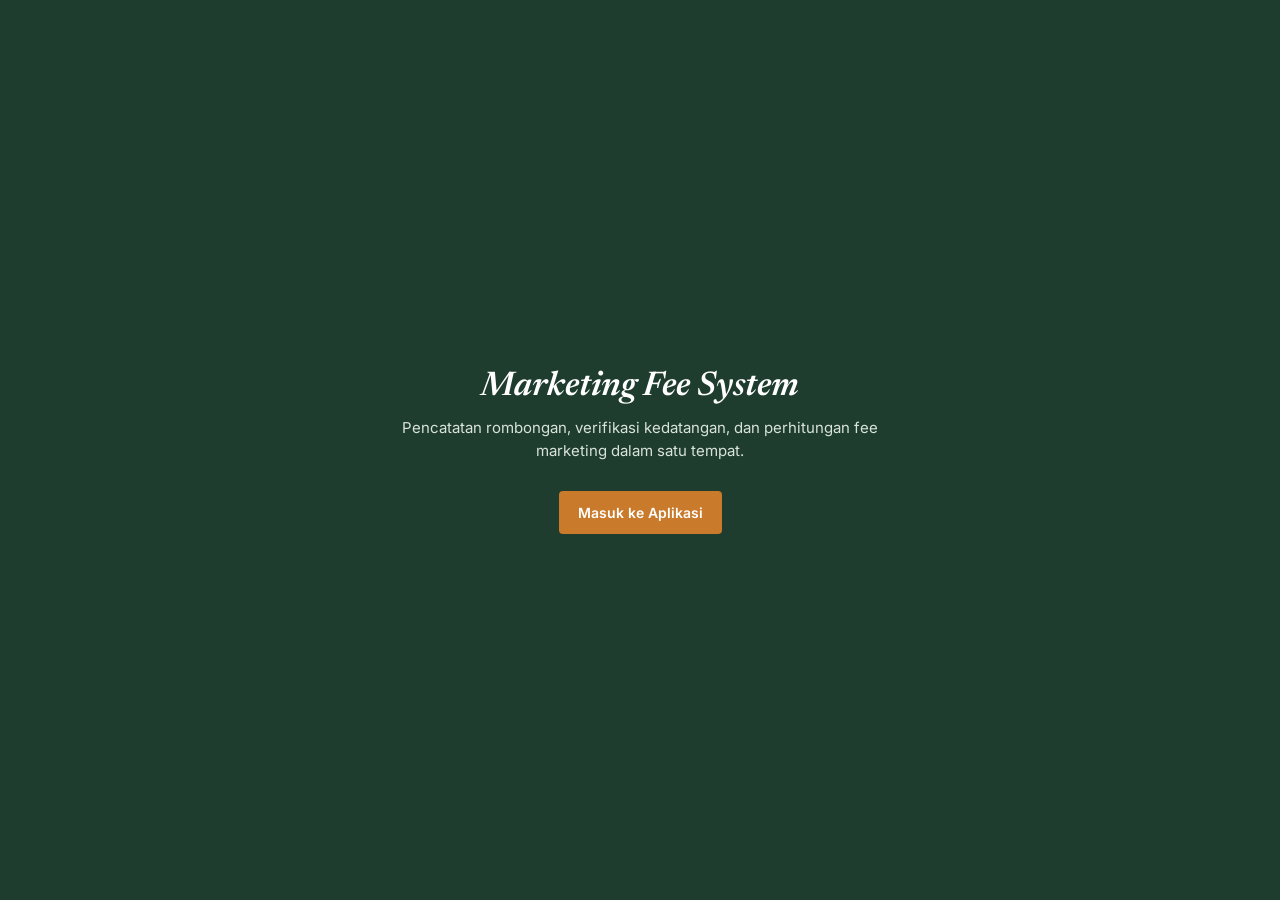
<file: index.html>
<!DOCTYPE html>
<!--
/******************************************************************
 * PROJECT      : Marketing Fee & Rombongan Tracking System
 * MODULE       : Frontend Page
 * FILE         : index.html
 * VERSION      : v1.0.0
 * AUTHOR       : Jimmy Method Generator
 * CREATED      : 2026-09-05
 * LAST UPDATE  : 2026-09-05
 *
 * DESCRIPTION
 * ----------------------------------------------------------------
 * Landing page publik. Tidak berisi data sensitif, hanya pintu
 * masuk ke halaman login.
 ******************************************************************/
-->
<html lang="id">
<head>
    <meta charset="UTF-8" />
    <meta name="viewport" content="width=device-width, initial-scale=1.0" />
    <title>Marketing Fee System</title>
    <link rel="preconnect" href="https://fonts.googleapis.com" />
    <link href="https://fonts.googleapis.com/css2?family=Newsreader:ital,wght@0,500;0,600;1,500&family=Inter:wght@400;500;600;700&display=swap" rel="stylesheet" />
    <link rel="stylesheet" href="assets/css/main.css" />
    <link rel="stylesheet" href="assets/css/responsive.css" />
</head>
<body>

    <div class="landing">
        <div class="landing-inner">
            <h1>Marketing Fee System</h1>
            <p>Pencatatan rombongan, verifikasi kedatangan, dan perhitungan fee marketing dalam satu tempat.</p>
            <a class="btn btn-accent" href="login.html">Masuk ke Aplikasi</a>
        </div>
    </div>

</body>
</html>
</file>
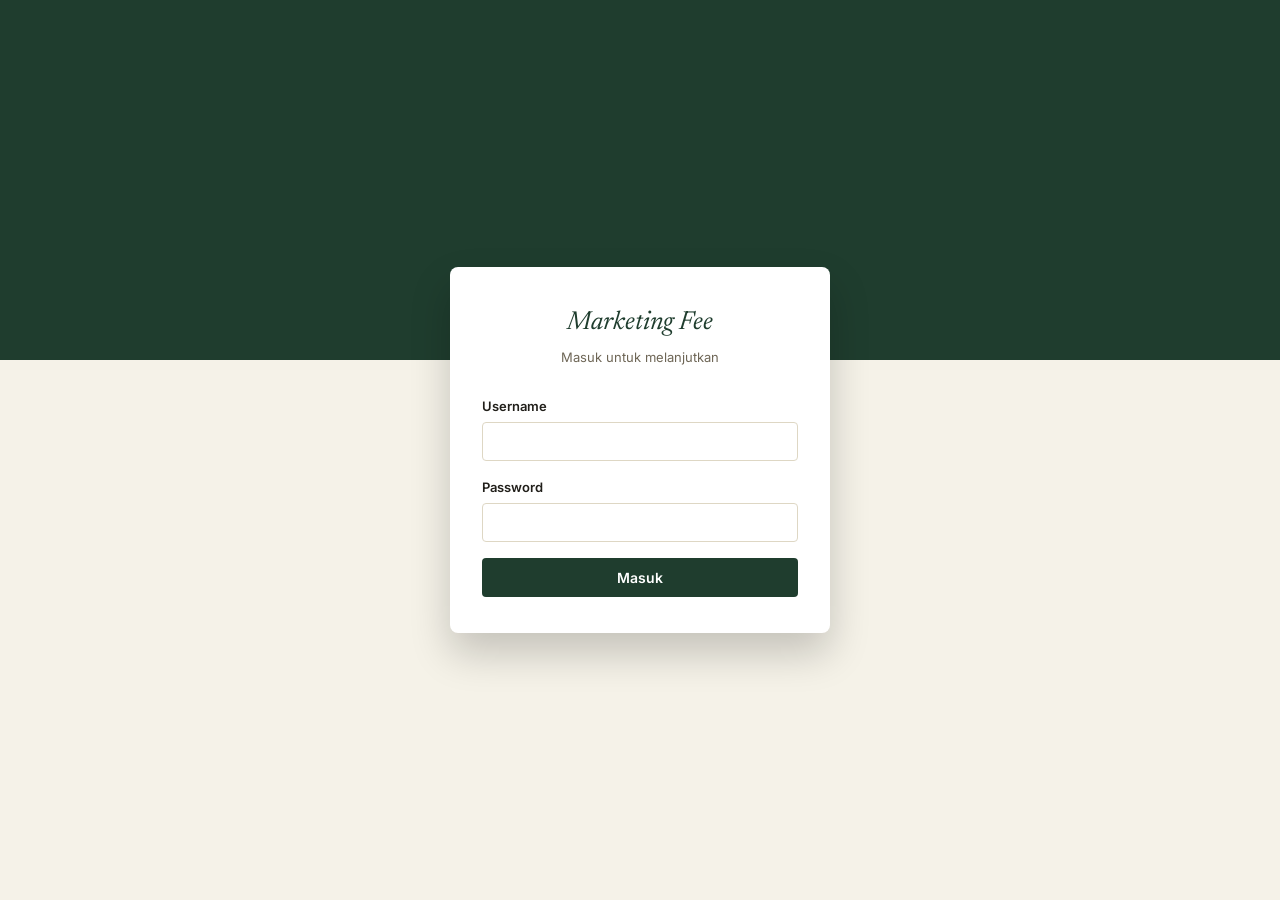
<file: admin.html>
<!DOCTYPE html>
<!--
/******************************************************************
 * PROJECT      : Marketing Fee & Rombongan Tracking System
 * MODULE       : Frontend Page
 * FILE         : admin.html
 * VERSION      : v1.0.0
 * AUTHOR       : Jimmy Method Generator
 * CREATED      : 2026-09-05
 * LAST UPDATE  : 2026-09-05
 *
 * DESCRIPTION
 * ----------------------------------------------------------------
 * Halaman verifikasi kedatangan rombongan untuk role ADMIN dan
 * SUPER_ADMIN. Menampilkan rombongan hari ini dan pending tracking
 * (termasuk pending dari hari-hari sebelumnya).
 ******************************************************************/
-->
<html lang="id">
<head>
    <meta charset="UTF-8" />
    <meta name="viewport" content="width=device-width, initial-scale=1.0" />
    <title>Tracking — Marketing Fee System</title>
    <link rel="preconnect" href="https://fonts.googleapis.com" />
    <link href="https://fonts.googleapis.com/css2?family=Newsreader:ital,wght@0,500;0,600;1,500&family=Inter:wght@400;500;600;700&display=swap" rel="stylesheet" />
    <link rel="stylesheet" href="assets/css/main.css" />
    <link rel="stylesheet" href="assets/css/responsive.css" />
</head>
<body>

    <div class="app-shell">
        <aside class="sidebar" id="sidebarSlot"></aside>

        <main class="main-content">
            <div class="page-header">
                <div>
                    <h1>Tracking Rombongan</h1>
                    <div class="page-subtitle">Verifikasi kedatangan rombongan dan catat total belanja aktual.</div>
                </div>
            </div>

            <div class="card">
                <div class="tabs">
                    <button class="tab-item active" id="tabBtnToday">Hari Ini</button>
                    <button class="tab-item" id="tabBtnPending">Pending Tracking</button>
                </div>
                <div id="visitsTableSlot"></div>
            </div>
        </main>
    </div>

    <script src="config/public-config.js"></script>
    <script src="assets/js/api.js"></script>
    <script src="assets/js/auth.js"></script>
    <script src="assets/js/app.js"></script>
    <script src="assets/js/admin.js"></script>
    <script>
        adminInit();
    </script>

</body>
</html>
</file>
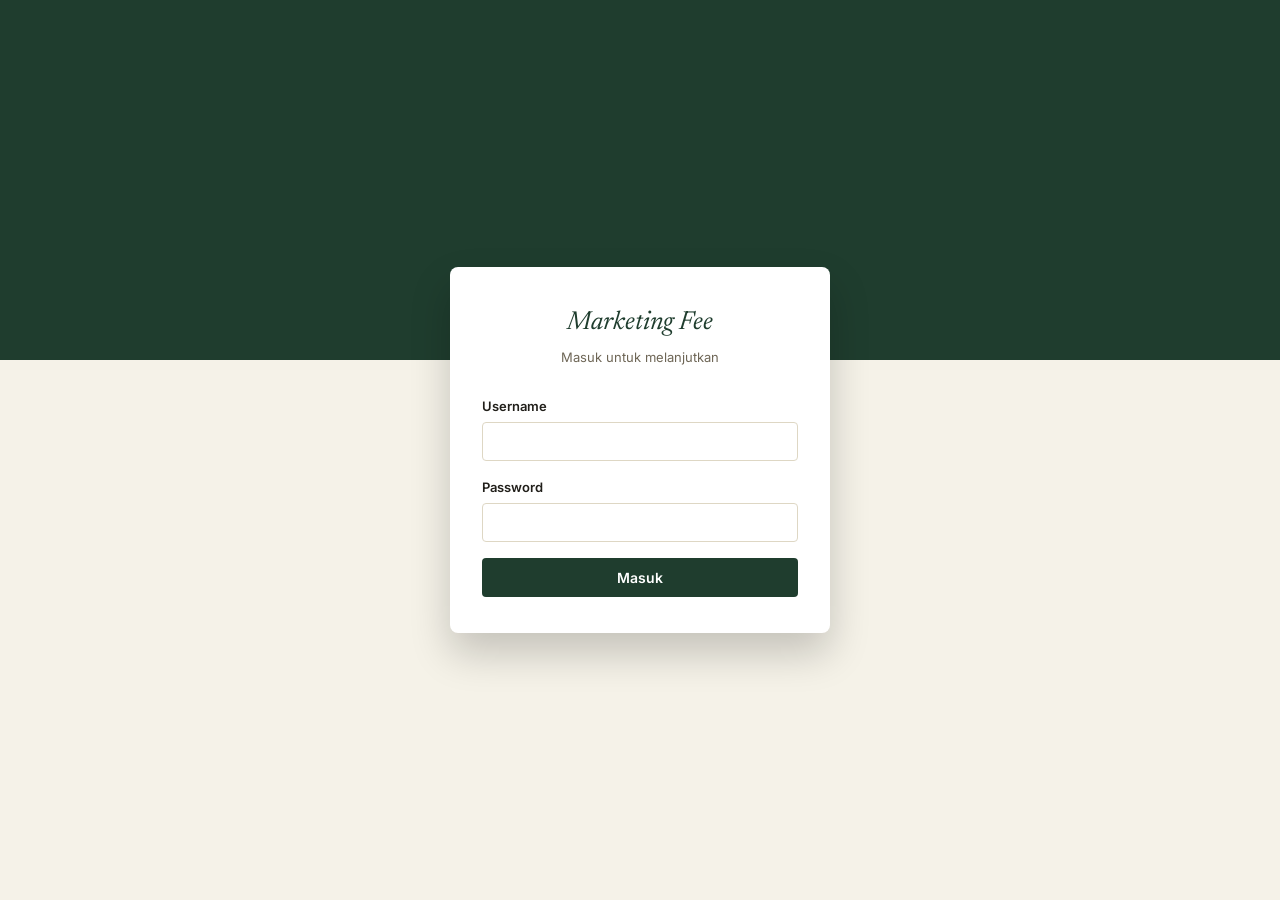
<file: dashboard.html>
<!DOCTYPE html>
<!--
/******************************************************************
 * PROJECT      : Marketing Fee & Rombongan Tracking System
 * MODULE       : Frontend Page
 * FILE         : dashboard.html
 * VERSION      : v1.0.0
 * AUTHOR       : Jimmy Method Generator
 * CREATED      : 2026-09-05
 * LAST UPDATE  : 2026-09-05
 *
 * DESCRIPTION
 * ----------------------------------------------------------------
 * Halaman dashboard untuk seluruh role. SUPER_ADMIN mendapat tab
 * tambahan: Users, Teams, Fee Rules, Audit Log.
 ******************************************************************/
-->
<html lang="id">
<head>
    <meta charset="UTF-8" />
    <meta name="viewport" content="width=device-width, initial-scale=1.0" />
    <title>Dashboard — Marketing Fee System</title>
    <link rel="preconnect" href="https://fonts.googleapis.com" />
    <link href="https://fonts.googleapis.com/css2?family=Newsreader:ital,wght@0,500;0,600;1,500&family=Inter:wght@400;500;600;700&display=swap" rel="stylesheet" />
    <link rel="stylesheet" href="assets/css/main.css" />
    <link rel="stylesheet" href="assets/css/responsive.css" />
</head>
<body>

    <div class="app-shell">
        <aside class="sidebar" id="sidebarSlot"></aside>

        <main class="main-content">
            <div class="page-header">
                <div>
                    <h1>Dashboard</h1>
                    <div class="page-subtitle">Ringkasan untuk role: <span id="dashboardUserRole"></span></div>
                </div>
            </div>

            <div class="stat-grid" id="statGrid"></div>

            <div id="superAdminTabs" class="hidden">
                <div class="tabs">
                    <button class="tab-item active" id="tabBtn_overview" onclick="dashboardSwitchTab('overview')">Overview</button>
                    <button class="tab-item" id="tabBtn_users">Users</button>
                    <button class="tab-item" id="tabBtn_teams">Teams</button>
                    <button class="tab-item" id="tabBtn_fee">Fee Rules</button>
                    <button class="tab-item" id="tabBtn_audit">Audit Log</button>
                </div>

                <div id="tabPanel_overview" class="card">
                    <p class="page-subtitle">Gunakan menu di sidebar untuk Tracking dan Reports. Tab di atas untuk mengelola Users, Teams, Fee Rules, dan Audit Log.</p>
                </div>

                <div id="tabPanel_users" class="card hidden">
                    <h3 class="card-title">Manajemen User</h3>
                    <div id="usersTableSlot"></div>
                </div>

                <div id="tabPanel_teams" class="card hidden">
                    <h3 class="card-title">Manajemen Team</h3>
                    <form onsubmit="dashboardHandleCreateTeam(event)" class="form-row" style="margin-bottom: 20px;">
                        <div class="form-group" style="margin-bottom:0;">
                            <label class="form-label" for="newTeamName">Nama Team Baru</label>
                            <input class="form-input" type="text" id="newTeamName" placeholder="contoh: 3D" required />
                        </div>
                        <div class="form-group" style="margin-bottom:0; align-self: end;">
                            <button type="submit" class="btn btn-primary">Buat Team</button>
                        </div>
                    </form>
                    <div id="teamsTableSlot"></div>
                </div>

                <div id="tabPanel_fee" class="card hidden">
                    <h3 class="card-title">Aturan Fee Marketing</h3>
                    <form onsubmit="dashboardHandleUpdateFee(event)" class="form-row" style="margin-bottom: 20px;">
                        <div class="form-group" style="margin-bottom:0;">
                            <label class="form-label" for="newFeeValue">Fee Baru (%)</label>
                            <input class="form-input" type="number" step="0.1" min="0" id="newFeeValue" placeholder="contoh: 2" required />
                        </div>
                        <div class="form-group" style="margin-bottom:0; align-self: end;">
                            <button type="submit" class="btn btn-accent">Perbarui Fee</button>
                        </div>
                    </form>
                    <div id="feeTableSlot"></div>
                </div>

                <div id="tabPanel_audit" class="card hidden">
                    <h3 class="card-title">Audit Log</h3>
                    <div id="auditTableSlot"></div>
                </div>
            </div>
        </main>
    </div>

    <script src="config/public-config.js"></script>
    <script src="assets/js/api.js"></script>
    <script src="assets/js/auth.js"></script>
    <script src="assets/js/app.js"></script>
    <script src="assets/js/dashboard.js"></script>
    <script>
        dashboardInit();
    </script>

</body>
</html>
</file>
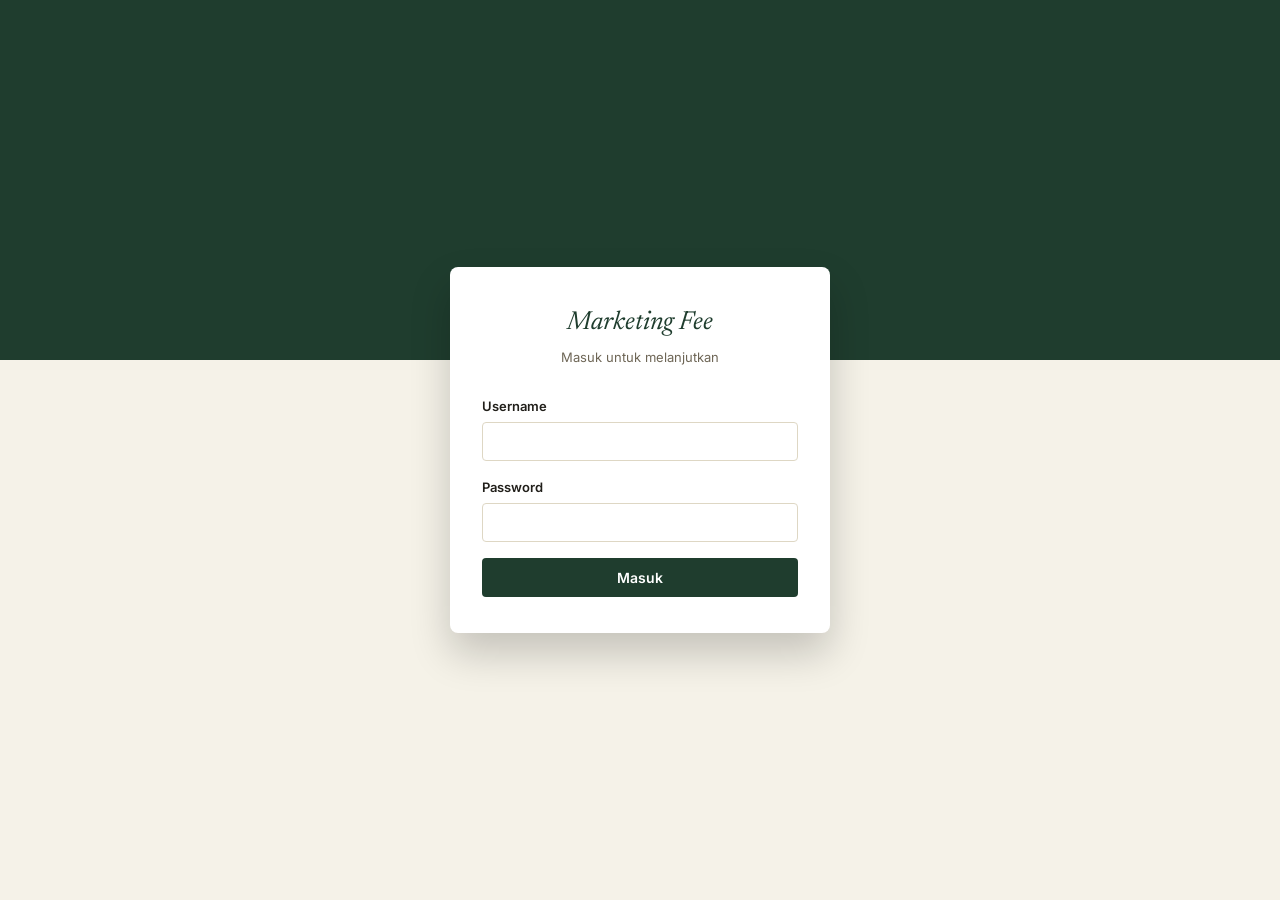
<file: login.html>
<!DOCTYPE html>
<!--
/******************************************************************
 * PROJECT      : Marketing Fee & Rombongan Tracking System
 * MODULE       : Frontend Page
 * FILE         : login.html
 * VERSION      : v1.0.0
 * AUTHOR       : Jimmy Method Generator
 * CREATED      : 2026-09-05
 * LAST UPDATE  : 2026-09-05
 *
 * DESCRIPTION
 * ----------------------------------------------------------------
 * Halaman login. Satu form untuk seluruh role (SUPER_ADMIN, ADMIN,
 * MARKETING) - backend yang menentukan role sebenarnya dari sesi.
 ******************************************************************/
-->
<html lang="id">
<head>
    <meta charset="UTF-8" />
    <meta name="viewport" content="width=device-width, initial-scale=1.0" />
    <title>Masuk — Marketing Fee System</title>
    <link rel="preconnect" href="https://fonts.googleapis.com" />
    <link href="https://fonts.googleapis.com/css2?family=Newsreader:ital,wght@0,500;0,600;1,500&family=Inter:wght@400;500;600;700&display=swap" rel="stylesheet" />
    <link rel="stylesheet" href="assets/css/main.css" />
    <link rel="stylesheet" href="assets/css/responsive.css" />
</head>
<body>

    <div class="auth-page">
        <div class="auth-card">
            <div class="auth-brand">Marketing Fee</div>
            <div class="auth-tagline">Masuk untuk melanjutkan</div>

            <div id="loginErrorBox" class="alert alert-error hidden"></div>

            <form id="loginForm">
                <div class="form-group">
                    <label class="form-label" for="loginUsername">Username</label>
                    <input class="form-input" type="text" id="loginUsername" autocomplete="username" required />
                </div>

                <div class="form-group">
                    <label class="form-label" for="loginPassword">Password</label>
                    <input class="form-input" type="password" id="loginPassword" autocomplete="current-password" required />
                </div>

                <button type="submit" class="btn btn-primary" id="loginSubmitButton" style="width: 100%;">Masuk</button>
            </form>
        </div>
    </div>

    <script src="config/public-config.js"></script>
    <script src="assets/js/api.js"></script>
    <script src="assets/js/auth.js"></script>
    <script>
        document.getElementById("loginForm").addEventListener("submit", authHandleLoginSubmit);

        if (apiGetStoredSession()) {
            window.location.href = "dashboard.html";
        }
    </script>

</body>
</html>
</file>
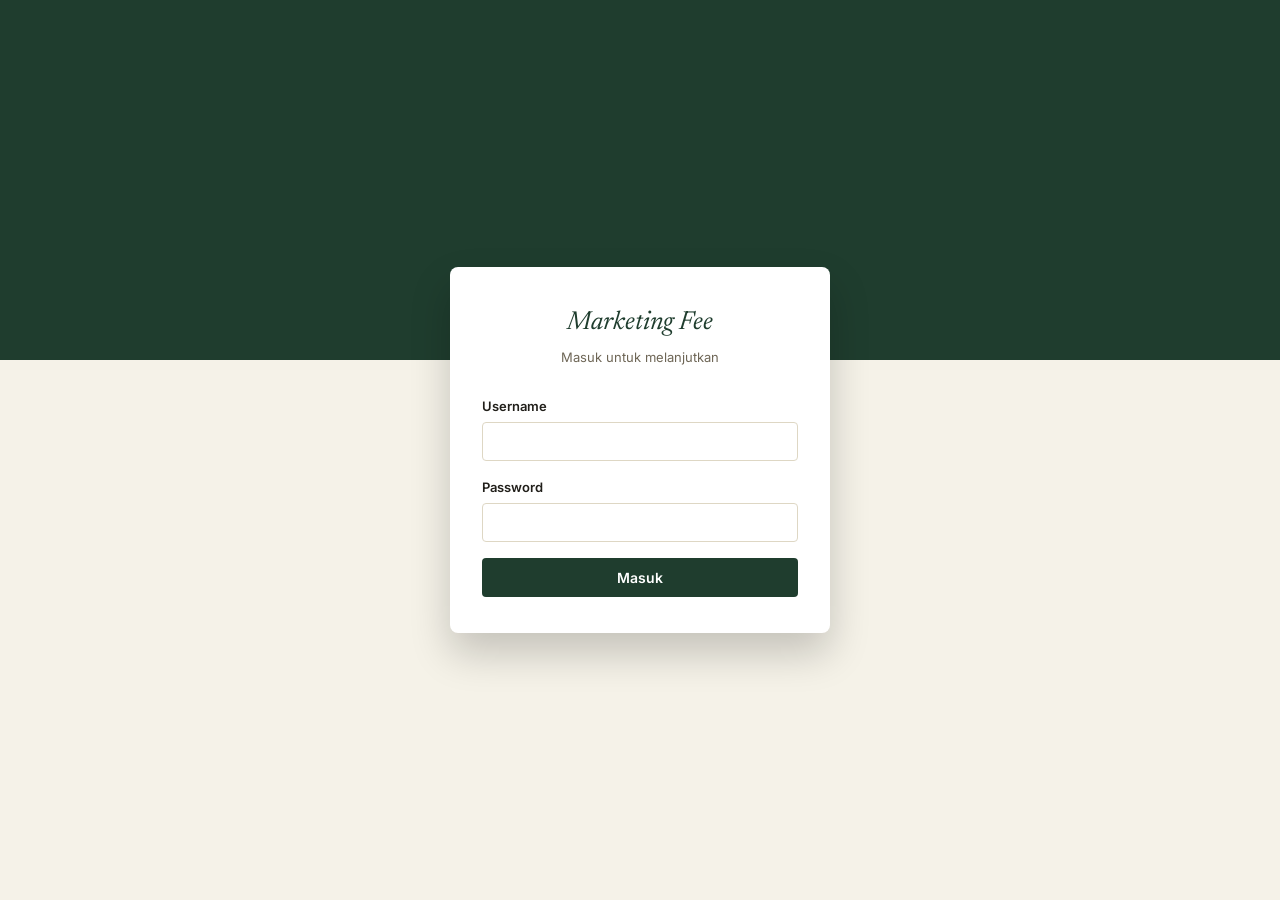
<file: marketing.html>
<!DOCTYPE html>
<!--
/******************************************************************
 * PROJECT      : Marketing Fee & Rombongan Tracking System
 * MODULE       : Frontend Page
 * FILE         : marketing.html
 * VERSION      : v1.0.0
 * AUTHOR       : Jimmy Method Generator
 * CREATED      : 2026-09-05
 * LAST UPDATE  : 2026-09-05
 *
 * DESCRIPTION
 * ----------------------------------------------------------------
 * Halaman khusus role MARKETING: daftarkan rombongan baru, lihat
 * rombongan yang sudah didaftarkan sendiri.
 ******************************************************************/
-->
<html lang="id">
<head>
    <meta charset="UTF-8" />
    <meta name="viewport" content="width=device-width, initial-scale=1.0" />
    <title>Daftar Rombongan — Marketing Fee System</title>
    <link rel="preconnect" href="https://fonts.googleapis.com" />
    <link href="https://fonts.googleapis.com/css2?family=Newsreader:ital,wght@0,500;0,600;1,500&family=Inter:wght@400;500;600;700&display=swap" rel="stylesheet" />
    <link rel="stylesheet" href="assets/css/main.css" />
    <link rel="stylesheet" href="assets/css/responsive.css" />
</head>
<body>

    <div class="app-shell">
        <aside class="sidebar" id="sidebarSlot"></aside>

        <main class="main-content">
            <div class="page-header">
                <div>
                    <h1>Daftar Rombongan</h1>
                    <div class="page-subtitle">1 form = 1 rombongan/group. Jangan gabungkan beberapa rombongan dalam satu baris.</div>
                </div>
            </div>

            <div class="card">
                <h3 class="card-title">Rombongan Baru</h3>
                <form id="createVisitForm">
                    <div class="form-row">
                        <div class="form-group">
                            <label class="form-label" for="visitDate">Tanggal</label>
                            <input class="form-input" type="date" id="visitDate" required />
                        </div>
                        <div class="form-group">
                            <label class="form-label" for="groupName">Rombongan / Asal</label>
                            <input class="form-input" type="text" id="groupName" placeholder="contoh: Batu" required />
                        </div>
                        <div class="form-group">
                            <label class="form-label" for="travelName">Nama Travel</label>
                            <input class="form-input" type="text" id="travelName" placeholder="contoh: ABC Travel" required />
                        </div>
                        <div class="form-group">
                            <label class="form-label" for="vehicleCount">Jumlah Bus</label>
                            <input class="form-input" type="number" min="1" id="vehicleCount" placeholder="contoh: 2" required />
                        </div>
                    </div>
                    <button type="submit" class="btn btn-primary" id="createVisitSubmitButton">Daftarkan Rombongan</button>
                </form>
            </div>

            <div class="card">
                <h3 class="card-title">Rombongan Saya (Bulan Ini)</h3>
                <div id="myVisitsTableSlot"></div>
            </div>
        </main>
    </div>

    <script src="config/public-config.js"></script>
    <script src="assets/js/api.js"></script>
    <script src="assets/js/auth.js"></script>
    <script src="assets/js/app.js"></script>
    <script src="assets/js/marketing.js"></script>
    <script>
        marketingInit();
    </script>

</body>
</html>
</file>
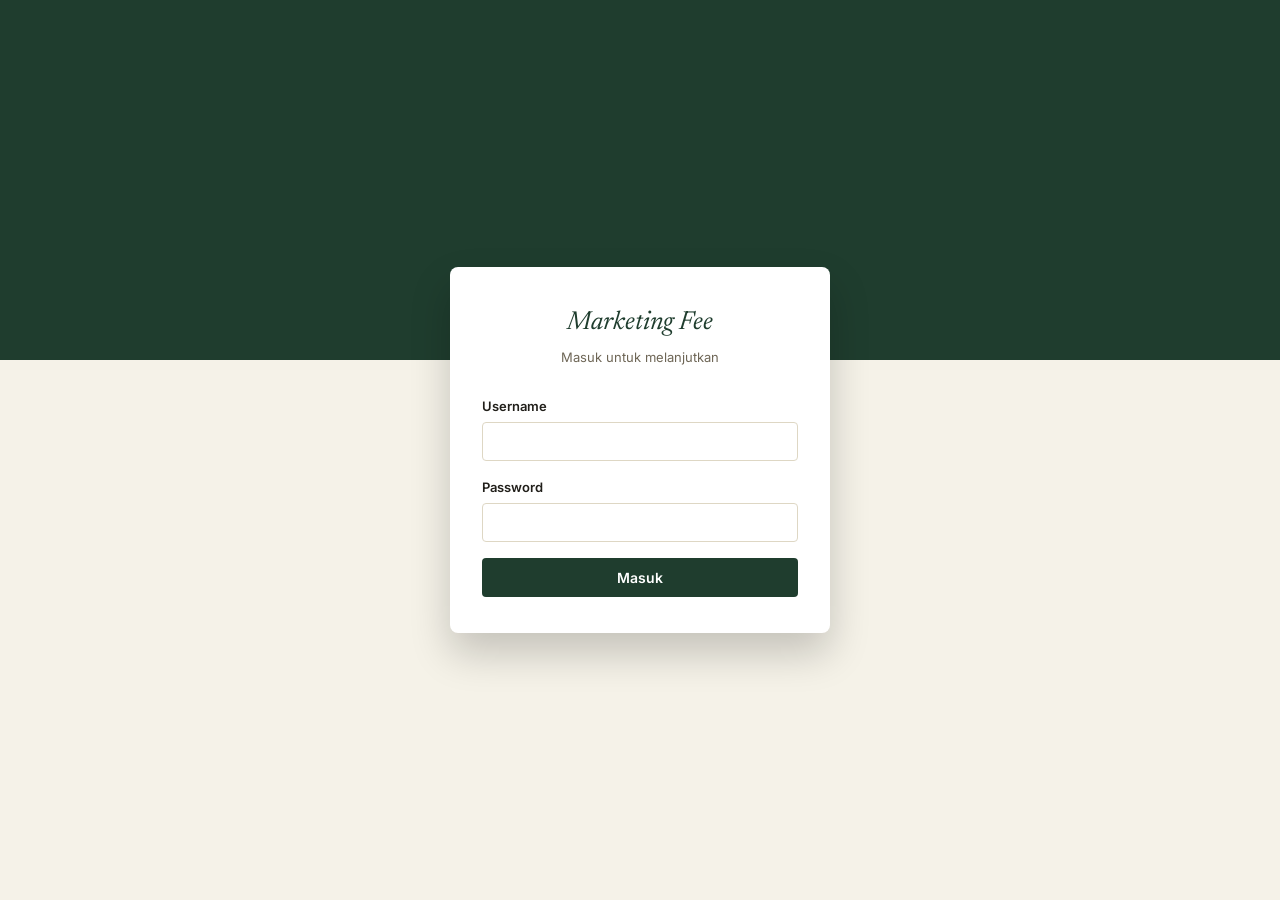
<file: register-admin.html>
<!DOCTYPE html>
<!--
/******************************************************************
 * PROJECT      : Marketing Fee & Rombongan Tracking System
 * MODULE       : Frontend Page
 * FILE         : register-admin.html
 * VERSION      : v1.0.0
 * AUTHOR       : Jimmy Method Generator
 * CREATED      : 2026-09-05
 * LAST UPDATE  : 2026-09-05
 *
 * DESCRIPTION
 * ----------------------------------------------------------------
 * Halaman registrasi user ADMIN. Hanya SUPER_ADMIN yang boleh
 * mengakses (dijaga di frontend & WAJIB ditolak backend jika bukan
 * SUPER_ADMIN - Blueprint Aturan 5).
 ******************************************************************/
-->
<html lang="id">
<head>
    <meta charset="UTF-8" />
    <meta name="viewport" content="width=device-width, initial-scale=1.0" />
    <title>Registrasi Admin — Marketing Fee System</title>
    <link rel="preconnect" href="https://fonts.googleapis.com" />
    <link href="https://fonts.googleapis.com/css2?family=Newsreader:ital,wght@0,500;0,600;1,500&family=Inter:wght@400;500;600;700&display=swap" rel="stylesheet" />
    <link rel="stylesheet" href="assets/css/main.css" />
    <link rel="stylesheet" href="assets/css/responsive.css" />
</head>
<body>

    <div class="app-shell">
        <aside class="sidebar" id="sidebarSlot"></aside>

        <main class="main-content">
            <div class="page-header">
                <div>
                    <h1>Registrasi Admin</h1>
                    <div class="page-subtitle">Membuat akun baru dengan role ADMIN (verifikasi rombongan).</div>
                </div>
            </div>

            <div class="card">
                <form id="registerForm">
                    <div class="form-row">
                        <div class="form-group">
                            <label class="form-label" for="registerName">Nama Lengkap</label>
                            <input class="form-input" type="text" id="registerName" required />
                        </div>
                        <div class="form-group">
                            <label class="form-label" for="registerUsername">Username</label>
                            <input class="form-input" type="text" id="registerUsername" required />
                        </div>
                        <div class="form-group">
                            <label class="form-label" for="registerPassword">Password Awal</label>
                            <input class="form-input" type="text" id="registerPassword" required />
                        </div>
                        <div class="form-group hidden" id="teamFieldGroup">
                            <label class="form-label" for="registerTeamId">Team</label>
                            <select class="form-select" id="registerTeamId"></select>
                        </div>
                    </div>
                    <button type="submit" class="btn btn-primary" id="registerSubmitButton">Buat Akun</button>
                </form>
            </div>

            <div class="card">
                <h3 class="card-title">Daftar Admin</h3>
                <div id="existingUsersSlot"></div>
            </div>
        </main>
    </div>

    <script src="config/public-config.js"></script>
    <script src="assets/js/api.js"></script>
    <script src="assets/js/auth.js"></script>
    <script src="assets/js/app.js"></script>
    <script src="assets/js/register.js"></script>
    <script>
        registerInit("ADMIN");
    </script>

</body>
</html>
</file>
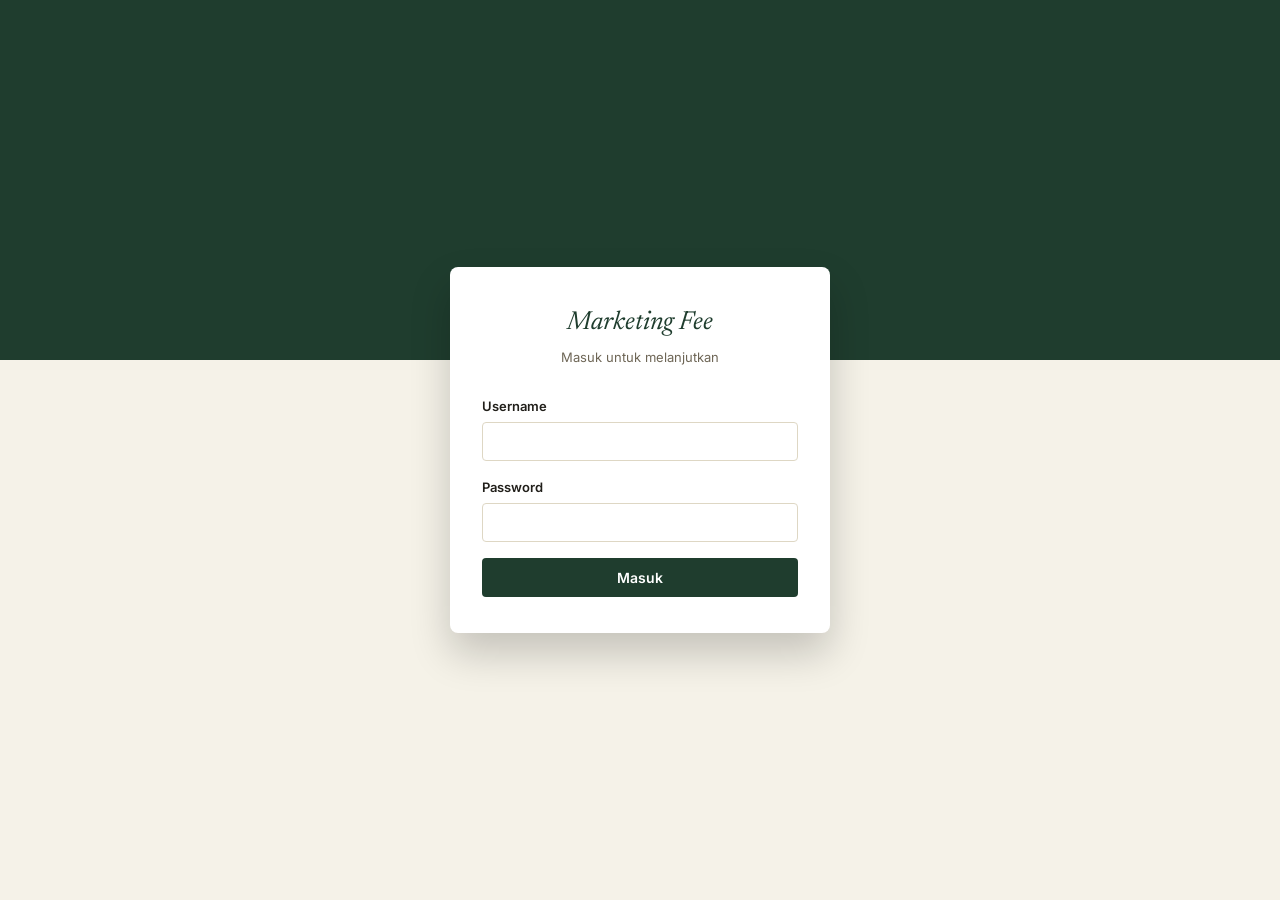
<file: register-marketing.html>
<!DOCTYPE html>
<!--
/******************************************************************
 * PROJECT      : Marketing Fee & Rombongan Tracking System
 * MODULE       : Frontend Page
 * FILE         : register-marketing.html
 * VERSION      : v1.0.0
 * AUTHOR       : Jimmy Method Generator
 * CREATED      : 2026-09-05
 * LAST UPDATE  : 2026-09-05
 *
 * DESCRIPTION
 * ----------------------------------------------------------------
 * Halaman registrasi user MARKETING. Hanya SUPER_ADMIN yang boleh
 * mengakses (dijaga di frontend & WAJIB ditolak backend jika bukan
 * SUPER_ADMIN - Blueprint Aturan 5). Marketing baru boleh langsung
 * ditempatkan ke sebuah team atau dibiarkan tanpa team.
 ******************************************************************/
-->
<html lang="id">
<head>
    <meta charset="UTF-8" />
    <meta name="viewport" content="width=device-width, initial-scale=1.0" />
    <title>Registrasi Marketing — Marketing Fee System</title>
    <link rel="preconnect" href="https://fonts.googleapis.com" />
    <link href="https://fonts.googleapis.com/css2?family=Newsreader:ital,wght@0,500;0,600;1,500&family=Inter:wght@400;500;600;700&display=swap" rel="stylesheet" />
    <link rel="stylesheet" href="assets/css/main.css" />
    <link rel="stylesheet" href="assets/css/responsive.css" />
</head>
<body>

    <div class="app-shell">
        <aside class="sidebar" id="sidebarSlot"></aside>

        <main class="main-content">
            <div class="page-header">
                <div>
                    <h1>Registrasi Marketing</h1>
                    <div class="page-subtitle">Membuat akun baru dengan role MARKETING, opsional langsung dimasukkan ke sebuah team.</div>
                </div>
            </div>

            <div class="card">
                <form id="registerForm">
                    <div class="form-row">
                        <div class="form-group">
                            <label class="form-label" for="registerName">Nama Lengkap</label>
                            <input class="form-input" type="text" id="registerName" required />
                        </div>
                        <div class="form-group">
                            <label class="form-label" for="registerUsername">Username</label>
                            <input class="form-input" type="text" id="registerUsername" required />
                        </div>
                        <div class="form-group">
                            <label class="form-label" for="registerPassword">Password Awal</label>
                            <input class="form-input" type="text" id="registerPassword" required />
                        </div>
                        <div class="form-group hidden" id="teamFieldGroup">
                            <label class="form-label" for="registerTeamId">Team</label>
                            <select class="form-select" id="registerTeamId"></select>
                        </div>
                    </div>
                    <button type="submit" class="btn btn-primary" id="registerSubmitButton">Buat Akun</button>
                </form>
            </div>

            <div class="card">
                <h3 class="card-title">Daftar Marketing</h3>
                <div id="existingUsersSlot"></div>
            </div>
        </main>
    </div>

    <script src="config/public-config.js"></script>
    <script src="assets/js/api.js"></script>
    <script src="assets/js/auth.js"></script>
    <script src="assets/js/app.js"></script>
    <script src="assets/js/register.js"></script>
    <script>
        registerInit("MARKETING");
    </script>

</body>
</html>
</file>
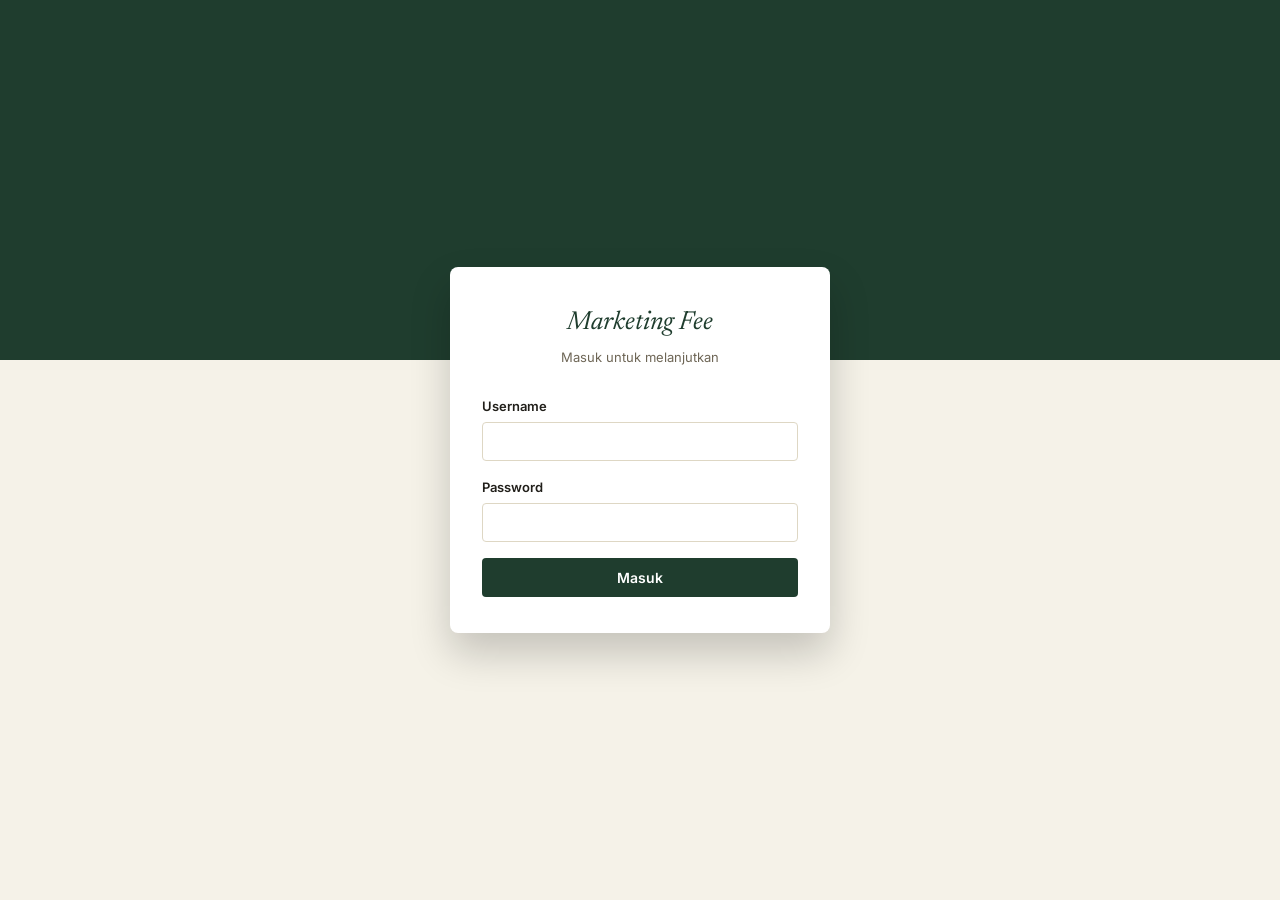
<file: report.html>
<!DOCTYPE html>
<!--
/******************************************************************
 * PROJECT      : Marketing Fee & Rombongan Tracking System
 * MODULE       : Frontend Page
 * FILE         : report.html
 * VERSION      : v1.0.0
 * AUTHOR       : Jimmy Method Generator
 * CREATED      : 2026-09-05
 * LAST UPDATE  : 2026-09-05
 *
 * DESCRIPTION
 * ----------------------------------------------------------------
 * Halaman laporan untuk seluruh role. MARKETING otomatis hanya
 * melihat laporan individual miliknya sendiri.
 ******************************************************************/
-->
<html lang="id">
<head>
    <meta charset="UTF-8" />
    <meta name="viewport" content="width=device-width, initial-scale=1.0" />
    <title>Laporan — Marketing Fee System</title>
    <link rel="preconnect" href="https://fonts.googleapis.com" />
    <link href="https://fonts.googleapis.com/css2?family=Newsreader:ital,wght@0,500;0,600;1,500&family=Inter:wght@400;500;600;700&display=swap" rel="stylesheet" />
    <link rel="stylesheet" href="assets/css/main.css" />
    <link rel="stylesheet" href="assets/css/responsive.css" />
</head>
<body>

    <div class="app-shell">
        <aside class="sidebar" id="sidebarSlot"></aside>

        <main class="main-content">
            <div class="page-header">
                <div>
                    <h1>Laporan</h1>
                    <div class="page-subtitle">Rekap rombongan, belanja, dan fee marketing.</div>
                </div>
                <button class="btn btn-accent" id="downloadPdfButton">Unduh PDF</button>
            </div>

            <div class="card">
                <form id="reportFilterForm" class="form-row">
                    <div class="form-group" id="filterTypeGroup">
                        <label class="form-label" for="filterType">Jenis Laporan</label>
                        <select class="form-select" id="filterType">
                            <option value="ALL">Semua Marketing</option>
                            <option value="TEAM">Per Team</option>
                            <option value="INDIVIDUAL">Per Marketing</option>
                            <option value="TANPA_TEAM">Tanpa Team</option>
                        </select>
                    </div>

                    <div class="form-group">
                        <label class="form-label" for="filterMonth">Bulan</label>
                        <select class="form-select" id="filterMonth">
                            <option value="1">Januari</option><option value="2">Februari</option>
                            <option value="3">Maret</option><option value="4">April</option>
                            <option value="5">Mei</option><option value="6">Juni</option>
                            <option value="7">Juli</option><option value="8">Agustus</option>
                            <option value="9">September</option><option value="10">Oktober</option>
                            <option value="11">November</option><option value="12">Desember</option>
                        </select>
                    </div>

                    <div class="form-group">
                        <label class="form-label" for="filterYear">Tahun</label>
                        <input class="form-input" type="number" id="filterYear" />
                    </div>

                    <div class="form-group hidden" id="filterTeamGroup">
                        <label class="form-label" for="filterTeam">Team</label>
                        <select class="form-select" id="filterTeam"></select>
                    </div>

                    <div class="form-group hidden" id="filterMarketingGroup">
                        <label class="form-label" for="filterMarketing">Marketing</label>
                        <select class="form-select" id="filterMarketing"></select>
                    </div>

                    <div class="form-group">
                        <label class="form-label" for="filterStatus">Status</label>
                        <select class="form-select" id="filterStatus">
                            <option value="">Semua Status</option>
                            <option value="PENDING">Pending</option>
                            <option value="ARRIVED">Arrived</option>
                            <option value="NOT_ARRIVED">Not Arrived</option>
                        </select>
                    </div>

                    <div class="form-group" style="align-self: end;">
                        <button type="submit" class="btn btn-primary">Tampilkan</button>
                    </div>
                </form>
            </div>

            <div class="card" id="reportResultSlot"></div>
        </main>
    </div>

    <script src="config/public-config.js"></script>
    <script src="assets/js/api.js"></script>
    <script src="assets/js/auth.js"></script>
    <script src="assets/js/app.js"></script>
    <script src="assets/js/report.js"></script>
    <script>
        reportInit();
    </script>

</body>
</html>
</file>
<file: assets/css/main.css>
/******************************************************************
 * PROJECT      : Marketing Fee & Rombongan Tracking System
 * MODULE       : Frontend Styling
 * FILE         : main.css
 * VERSION      : v1.0.0
 * AUTHOR       : Jimmy Method Generator
 * CREATED      : 2026-09-05
 * LAST UPDATE  : 2026-09-05
 *
 * DESCRIPTION
 * ----------------------------------------------------------------
 * Design tokens (warna, tipografi, spacing) dan seluruh komponen
 * visual utama aplikasi: layout, sidebar, kartu, tabel, form, badge.
 ******************************************************************/

/******************************************************************
 * VERSION HISTORY
 * ----------------------------------------------------------------
 *
 * v1.0.0
 * - Initial Release.
 *
 ******************************************************************/

/******************************************************************
 * DEPENDENCIES
 * ----------------------------------------------------------------
 *
 * Required
 * - Google Fonts: Newsreader, Inter (dimuat via <link> di setiap HTML)
 *
 * Used By
 * - Seluruh halaman HTML
 *
 ******************************************************************/

/******************************************************************
 * DESIGN TOKENS
 * ----------------------------------------------------------------
 * Palet terinspirasi lanskap perbukitan & kebun apel Batu-Malang:
 * hijau hutan tua sebagai warna utama, ochre hangat sebagai aksen
 * (warna papan penunjuk wisata/bus pariwisata).
 ******************************************************************/

:root {
    --color-bg: #F5F2E8;
    --color-surface: #FFFFFF;
    --color-ink: #211F1A;
    --color-ink-muted: #6E6656;
    --color-primary: #1F3D2E;
    --color-primary-light: #2F5B45;
    --color-primary-pale: #E5ECE6;
    --color-accent: #C97A2B;
    --color-accent-dark: #A6631F;
    --color-border: #DED7C4;

    --color-success: #2F6B4F;
    --color-success-bg: #E4EFE7;
    --color-warning: #9C6B1F;
    --color-warning-bg: #F6EBD3;
    --color-danger: #A23E3E;
    --color-danger-bg: #F3E1DF;

    --font-display: 'Newsreader', Georgia, serif;
    --font-body: 'Inter', -apple-system, Segoe UI, sans-serif;

    --radius-sm: 4px;
    --radius-md: 8px;
    --sidebar-width: 240px;

    --shadow-card: 0 1px 2px rgba(33, 31, 26, 0.06), 0 1px 0 rgba(33, 31, 26, 0.05);
}

/******************************************************************
 * RESET & BASE
 ******************************************************************/

* {
    box-sizing: border-box;
}

html, body {
    margin: 0;
    padding: 0;
}

body {
    font-family: var(--font-body);
    background: var(--color-bg);
    color: var(--color-ink);
    font-size: 15px;
    line-height: 1.55;
    -webkit-font-smoothing: antialiased;
}

h1, h2, h3, h4 {
    font-family: var(--font-display);
    font-weight: 600;
    color: var(--color-ink);
    margin: 0 0 8px 0;
    line-height: 1.25;
}

h1 { font-size: 28px; }
h2 { font-size: 21px; }
h3 { font-size: 17px; }

p { margin: 0 0 12px 0; }

a {
    color: var(--color-primary);
    text-decoration: none;
}

a:hover { text-decoration: underline; }

button, input, select, textarea {
    font-family: inherit;
    font-size: 14px;
}

:focus-visible {
    outline: 2px solid var(--color-accent);
    outline-offset: 2px;
}

/******************************************************************
 * SECTION BLOCK : LAYOUT SHELL (SIDEBAR + TOP BAR + CONTENT)
 ******************************************************************/

.app-shell {
    display: flex;
    min-height: 100vh;
}

.sidebar {
    width: var(--sidebar-width);
    flex-shrink: 0;
    background: var(--color-primary);
    color: #F2EFE4;
    padding: 24px 16px;
    display: flex;
    flex-direction: column;
}

.sidebar-brand {
    font-family: var(--font-display);
    font-style: italic;
    font-size: 20px;
    color: #FFFFFF;
    margin-bottom: 4px;
}

.sidebar-role {
    font-size: 12px;
    color: #C7D6CC;
    margin-bottom: 28px;
}

.sidebar-nav {
    display: flex;
    flex-direction: column;
    gap: 2px;
    flex: 1;
}

.sidebar-nav a {
    color: #E6EFE8;
    padding: 10px 12px;
    border-radius: var(--radius-sm);
    font-size: 14px;
}

.sidebar-nav a:hover {
    background: var(--color-primary-light);
    text-decoration: none;
}

.sidebar-nav a.active {
    background: var(--color-accent);
    color: #FFFFFF;
    font-weight: 600;
}

.sidebar-footer {
    border-top: 1px solid rgba(255, 255, 255, 0.15);
    padding-top: 16px;
    margin-top: 16px;
}

.sidebar-user {
    font-size: 13px;
    color: #E6EFE8;
    margin-bottom: 8px;
}

.btn-logout {
    width: 100%;
    background: transparent;
    border: 1px solid rgba(255, 255, 255, 0.3);
    color: #F2EFE4;
    padding: 8px 12px;
    border-radius: var(--radius-sm);
    cursor: pointer;
}

.btn-logout:hover {
    background: rgba(255, 255, 255, 0.08);
}

.main-content {
    flex: 1;
    padding: 32px 40px;
    max-width: 1180px;
}

.page-header {
    display: flex;
    justify-content: space-between;
    align-items: flex-end;
    margin-bottom: 24px;
    flex-wrap: wrap;
    gap: 12px;
}

.page-subtitle {
    color: var(--color-ink-muted);
    font-size: 14px;
}

/******************************************************************
 * SECTION BLOCK : CARD & GRID
 ******************************************************************/

.card {
    background: var(--color-surface);
    border: 1px solid var(--color-border);
    border-radius: var(--radius-md);
    padding: 20px 22px;
    box-shadow: var(--shadow-card);
    margin-bottom: 20px;
}

.card-title {
    font-size: 15px;
    font-weight: 600;
    margin-bottom: 14px;
    color: var(--color-ink);
}

.stat-grid {
    display: grid;
    grid-template-columns: repeat(auto-fit, minmax(180px, 1fr));
    gap: 16px;
    margin-bottom: 24px;
}

.stat-card {
    background: var(--color-surface);
    border: 1px solid var(--color-border);
    border-radius: var(--radius-md);
    padding: 18px 20px;
}

.stat-label {
    font-size: 12px;
    color: var(--color-ink-muted);
    margin-bottom: 6px;
}

.stat-value {
    font-family: var(--font-display);
    font-size: 28px;
    font-weight: 600;
    color: var(--color-primary);
}

.stat-value.accent { color: var(--color-accent); }

/******************************************************************
 * SECTION BLOCK : FORM
 ******************************************************************/

.form-group {
    margin-bottom: 16px;
}

.form-label {
    display: block;
    font-size: 13px;
    font-weight: 600;
    margin-bottom: 6px;
    color: var(--color-ink);
}

.form-input, .form-select, .form-textarea {
    width: 100%;
    padding: 10px 12px;
    border: 1px solid var(--color-border);
    border-radius: var(--radius-sm);
    background: var(--color-surface);
    color: var(--color-ink);
}

.form-input:focus, .form-select:focus, .form-textarea:focus {
    border-color: var(--color-accent);
}

.form-hint {
    font-size: 12px;
    color: var(--color-ink-muted);
    margin-top: 4px;
}

.form-row {
    display: grid;
    grid-template-columns: repeat(auto-fit, minmax(180px, 1fr));
    gap: 16px;
}

/******************************************************************
 * SECTION BLOCK : BUTTON
 ******************************************************************/

.btn {
    display: inline-flex;
    align-items: center;
    justify-content: center;
    gap: 6px;
    padding: 10px 18px;
    border-radius: var(--radius-sm);
    border: 1px solid transparent;
    font-weight: 600;
    font-size: 14px;
    cursor: pointer;
    transition: background 0.15s ease;
}

.btn-primary {
    background: var(--color-primary);
    color: #FFFFFF;
}

.btn-primary:hover { background: var(--color-primary-light); }

.btn-accent {
    background: var(--color-accent);
    color: #FFFFFF;
}

.btn-accent:hover { background: var(--color-accent-dark); }

.btn-outline {
    background: transparent;
    border-color: var(--color-border);
    color: var(--color-ink);
}

.btn-outline:hover { background: var(--color-primary-pale); }

.btn-danger {
    background: var(--color-danger);
    color: #FFFFFF;
}

.btn-danger:hover { background: #8B3333; }

.btn-sm { padding: 6px 12px; font-size: 13px; }

.btn:disabled {
    opacity: 0.55;
    cursor: not-allowed;
}

/******************************************************************
 * SECTION BLOCK : TABLE
 ******************************************************************/

.table-wrap {
    overflow-x: auto;
}

table.data-table {
    width: 100%;
    border-collapse: collapse;
    font-size: 14px;
}

.data-table th {
    text-align: left;
    font-size: 12px;
    text-transform: none;
    color: var(--color-ink-muted);
    border-bottom: 1px solid var(--color-border);
    padding: 10px 12px;
    white-space: nowrap;
}

.data-table td {
    padding: 12px;
    border-bottom: 1px solid var(--color-border);
    vertical-align: middle;
}

.data-table tr:last-child td { border-bottom: none; }

.data-table tfoot td {
    font-weight: 700;
    border-top: 2px solid var(--color-ink);
    border-bottom: none;
}

.table-empty {
    padding: 32px;
    text-align: center;
    color: var(--color-ink-muted);
}

/******************************************************************
 * SECTION BLOCK : BADGE / STATUS PILL
 ******************************************************************/

.badge {
    display: inline-block;
    padding: 4px 10px;
    border-radius: 999px;
    font-size: 12px;
    font-weight: 600;
}

.badge-pending { background: var(--color-warning-bg); color: var(--color-warning); }
.badge-arrived { background: var(--color-success-bg); color: var(--color-success); }
.badge-not-arrived { background: var(--color-danger-bg); color: var(--color-danger); }
.badge-active { background: var(--color-success-bg); color: var(--color-success); }
.badge-inactive { background: var(--color-danger-bg); color: var(--color-danger); }

/******************************************************************
 * SECTION BLOCK : ALERT / TOAST
 ******************************************************************/

.alert {
    padding: 12px 16px;
    border-radius: var(--radius-sm);
    font-size: 14px;
    margin-bottom: 16px;
    border: 1px solid transparent;
}

.alert-error { background: var(--color-danger-bg); color: var(--color-danger); border-color: #E3BEBB; }
.alert-success { background: var(--color-success-bg); color: var(--color-success); border-color: #BFDCC9; }

.toast-container {
    position: fixed;
    top: 20px;
    right: 20px;
    z-index: 1000;
    display: flex;
    flex-direction: column;
    gap: 8px;
}

.toast {
    min-width: 240px;
    padding: 12px 16px;
    border-radius: var(--radius-sm);
    color: #FFFFFF;
    font-size: 14px;
    box-shadow: var(--shadow-card);
    animation: toast-in 0.2s ease;
}

.toast-success { background: var(--color-success); }
.toast-error { background: var(--color-danger); }

@keyframes toast-in {
    from { opacity: 0; transform: translateY(-6px); }
    to { opacity: 1; transform: translateY(0); }
}

/******************************************************************
 * SECTION BLOCK : TABS
 ******************************************************************/

.tabs {
    display: flex;
    gap: 4px;
    border-bottom: 1px solid var(--color-border);
    margin-bottom: 20px;
    flex-wrap: wrap;
}

.tab-item {
    padding: 10px 16px;
    font-size: 14px;
    font-weight: 600;
    color: var(--color-ink-muted);
    cursor: pointer;
    border-bottom: 2px solid transparent;
    background: none;
    border-left: none;
    border-right: none;
    border-top: none;
}

.tab-item.active {
    color: var(--color-primary);
    border-bottom-color: var(--color-accent);
}

/******************************************************************
 * SECTION BLOCK : MODAL
 ******************************************************************/

.modal-overlay {
    position: fixed;
    inset: 0;
    background: rgba(33, 31, 26, 0.45);
    display: flex;
    align-items: center;
    justify-content: center;
    z-index: 999;
}

.modal-box {
    background: var(--color-surface);
    border-radius: var(--radius-md);
    padding: 24px;
    width: 100%;
    max-width: 420px;
    box-shadow: 0 12px 32px rgba(0, 0, 0, 0.18);
}

.modal-actions {
    display: flex;
    justify-content: flex-end;
    gap: 10px;
    margin-top: 20px;
}

.hidden { display: none !important; }

/******************************************************************
 * SECTION BLOCK : AUTH PAGE (LOGIN)
 ******************************************************************/

.auth-page {
    min-height: 100vh;
    display: flex;
    align-items: center;
    justify-content: center;
    background: linear-gradient(180deg, var(--color-primary) 0%, var(--color-primary) 40%, var(--color-bg) 40%);
}

.auth-card {
    width: 100%;
    max-width: 380px;
    background: var(--color-surface);
    border-radius: var(--radius-md);
    padding: 36px 32px;
    box-shadow: 0 20px 40px rgba(0, 0, 0, 0.2);
}

.auth-brand {
    font-family: var(--font-display);
    font-style: italic;
    font-size: 26px;
    color: var(--color-primary);
    text-align: center;
    margin-bottom: 4px;
}

.auth-tagline {
    text-align: center;
    color: var(--color-ink-muted);
    font-size: 13px;
    margin-bottom: 28px;
}

/******************************************************************
 * SECTION BLOCK : LANDING (INDEX)
 ******************************************************************/

.landing {
    min-height: 100vh;
    display: flex;
    align-items: center;
    justify-content: center;
    background: var(--color-primary);
    text-align: center;
    padding: 40px;
}

.landing-inner { max-width: 480px; }

.landing h1 {
    font-style: italic;
    color: #FFFFFF;
    font-size: 34px;
}

.landing p {
    color: #D8E3DA;
    margin-bottom: 28px;
}
</file>
<file: assets/css/responsive.css>
/******************************************************************
 * PROJECT      : Marketing Fee & Rombongan Tracking System
 * MODULE       : Frontend Styling
 * FILE         : responsive.css
 * VERSION      : v1.0.0
 * AUTHOR       : Jimmy Method Generator
 * CREATED      : 2026-09-05
 * LAST UPDATE  : 2026-09-05
 *
 * DESCRIPTION
 * ----------------------------------------------------------------
 * Penyesuaian layout untuk tablet dan mobile. Sidebar berubah
 * menjadi bar horizontal di layar kecil.
 ******************************************************************/

/******************************************************************
 * VERSION HISTORY
 * ----------------------------------------------------------------
 *
 * v1.0.0
 * - Initial Release.
 *
 ******************************************************************/

/******************************************************************
 * DEPENDENCIES
 * ----------------------------------------------------------------
 *
 * Required
 * - main.css (harus dimuat sebelum file ini)
 *
 * Used By
 * - Seluruh halaman HTML
 *
 ******************************************************************/

/******************************************************************
 * SECTION BLOCK : TABLET (<= 1024px)
 ******************************************************************/

@media (max-width: 1024px) {
    .main-content {
        padding: 24px;
    }

    .stat-grid {
        grid-template-columns: repeat(auto-fit, minmax(150px, 1fr));
    }
}

/******************************************************************
 * SECTION BLOCK : MOBILE (<= 768px)
 ******************************************************************/

@media (max-width: 768px) {
    .app-shell {
        flex-direction: column;
    }

    .sidebar {
        width: 100%;
        flex-direction: row;
        align-items: center;
        padding: 12px 16px;
        overflow-x: auto;
    }

    .sidebar-brand, .sidebar-role, .sidebar-footer {
        display: none;
    }

    .sidebar-nav {
        flex-direction: row;
        gap: 4px;
    }

    .sidebar-nav a {
        white-space: nowrap;
        font-size: 13px;
        padding: 8px 10px;
    }

    .main-content {
        padding: 20px 16px;
        max-width: 100%;
    }

    .page-header {
        flex-direction: column;
        align-items: flex-start;
    }

    .form-row {
        grid-template-columns: 1fr;
    }

    .auth-card {
        margin: 0 16px;
        padding: 28px 22px;
    }

    .toast-container {
        left: 16px;
        right: 16px;
    }

    .toast {
        min-width: 0;
        width: 100%;
    }
}

/******************************************************************
 * SECTION BLOCK : SMALL MOBILE (<= 420px)
 ******************************************************************/

@media (max-width: 420px) {
    h1 { font-size: 22px; }

    .stat-value { font-size: 22px; }

    .btn { padding: 9px 14px; font-size: 13px; }
}
</file>
